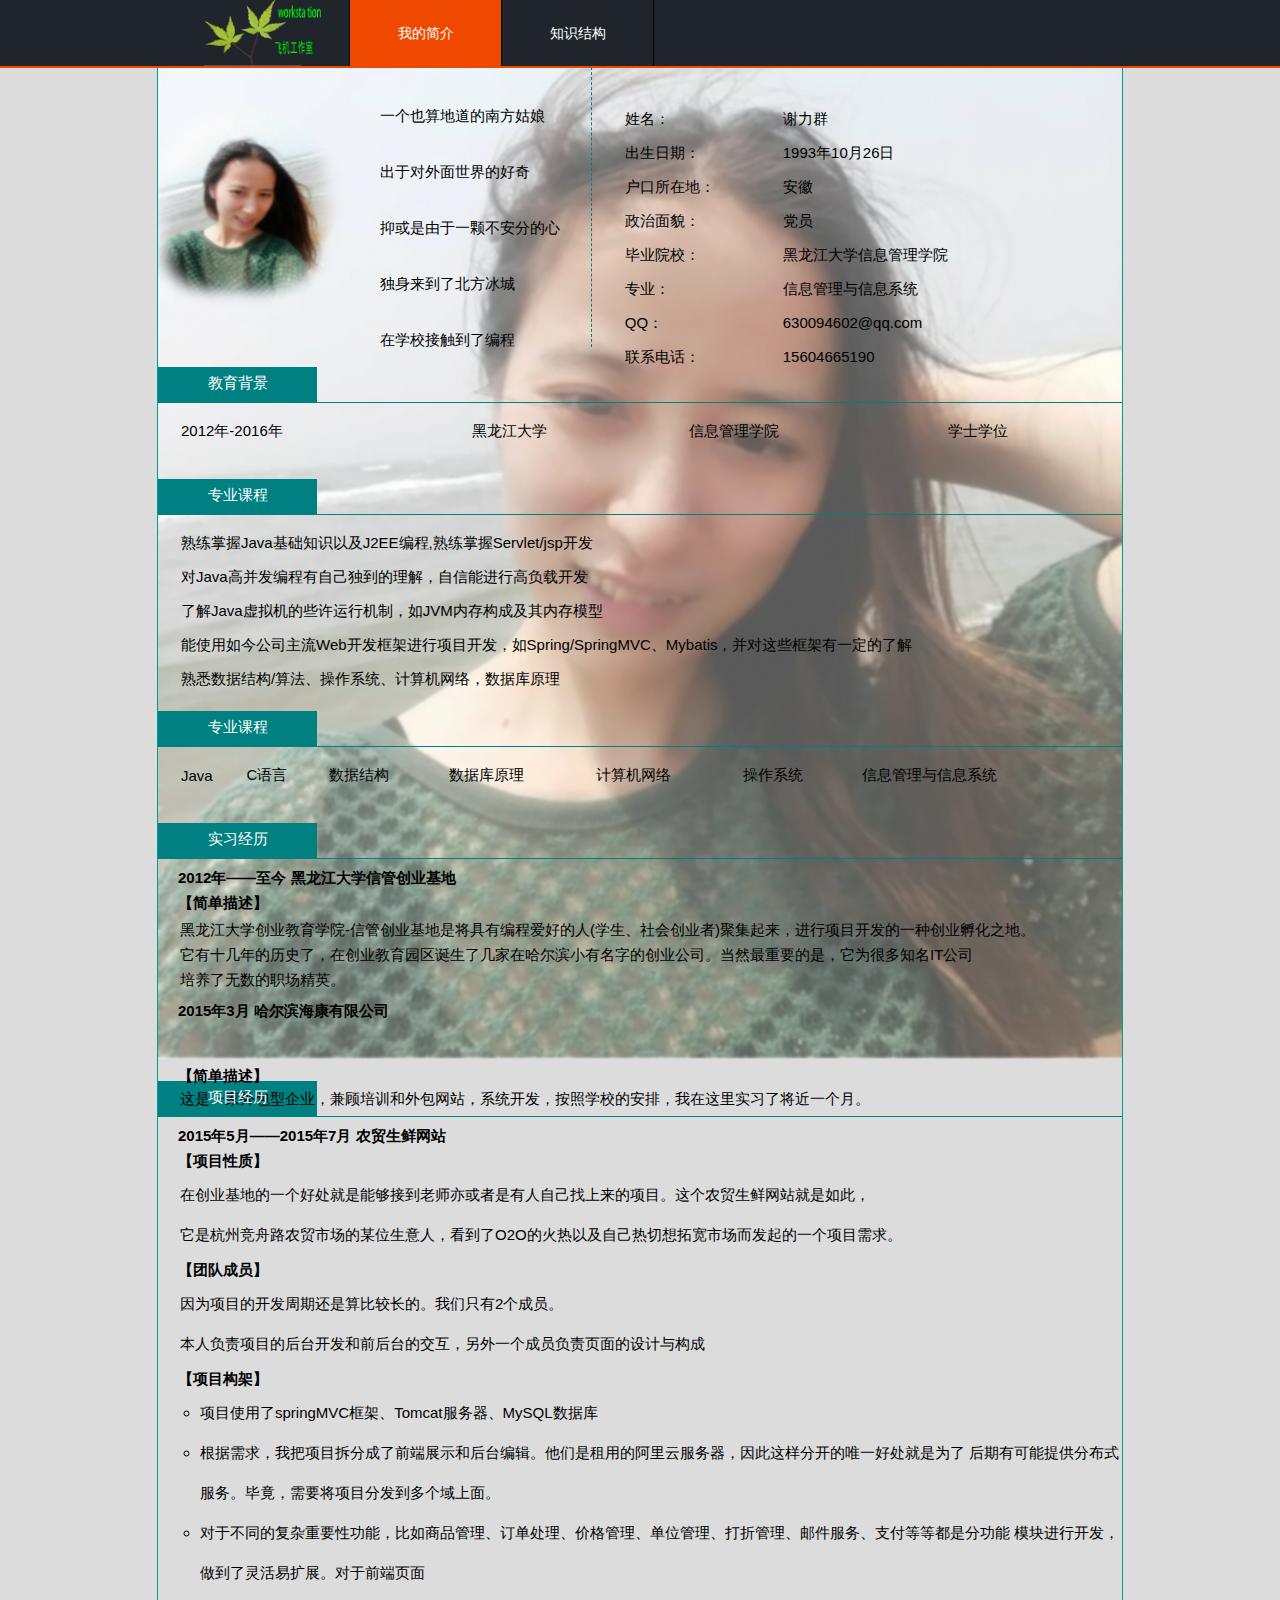
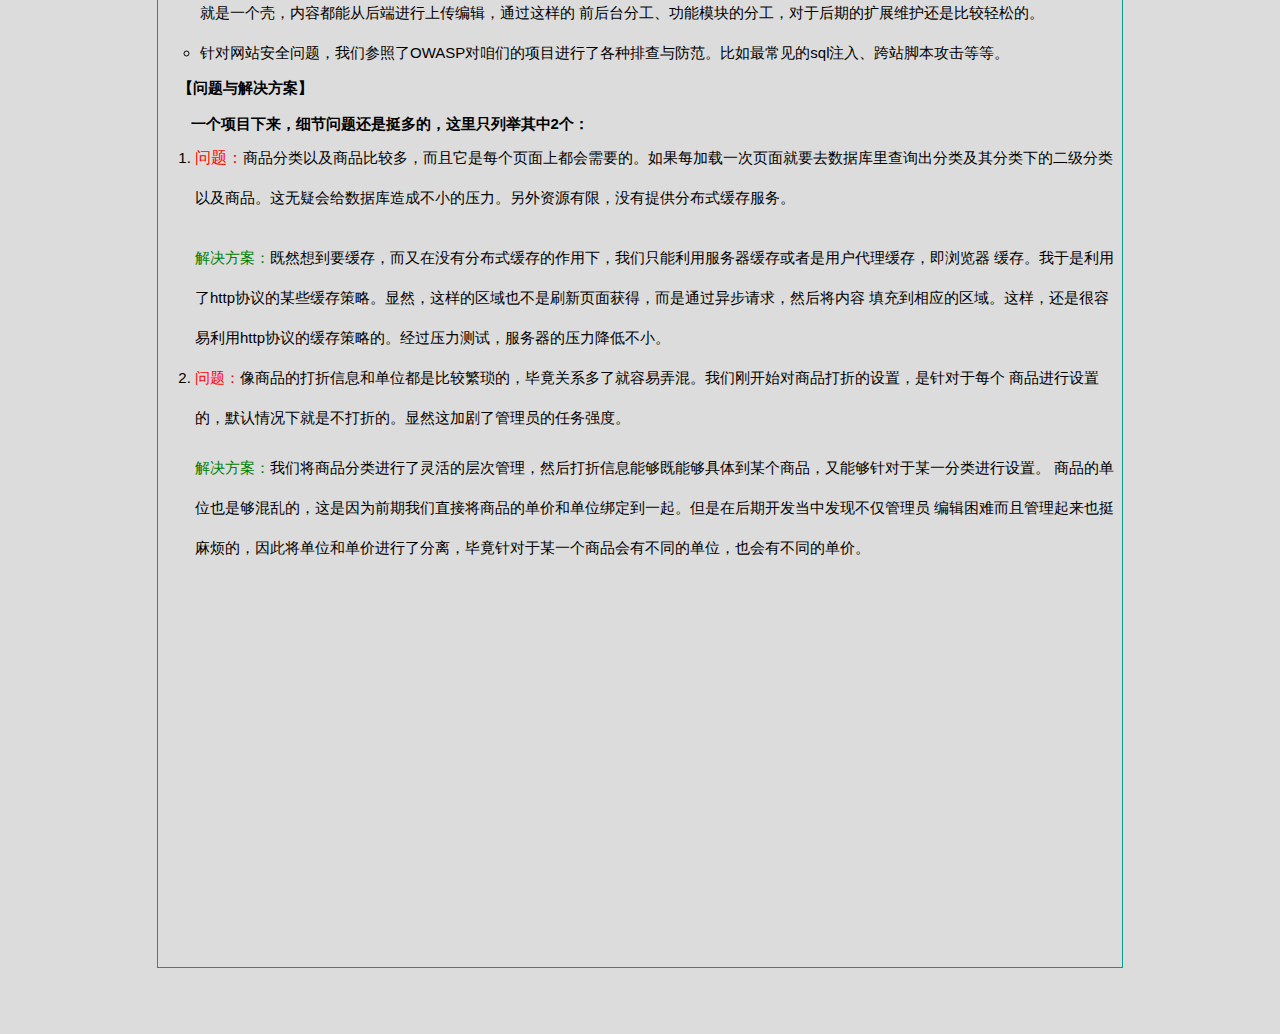
<file: index.html>
<!DOCTYPE HTML PUBLIC "-//W3C//DTD HTML 4.01 Transitional//EN"
        "http://www.w3.org/TR/html4/loose.dtd">
<html>
<head>
    <meta charset="utf-8">
    <title>人物简介</title>
    <link rel="stylesheet" type="text/css" href="css/common.css">
    <script type="text/javascript" src="js/jquery-1.4.2.min.js"></script>
    <script type="text/javascript" src="js/menu.js" ></script>
    <style type="text/css">
        .main-content {
            border:solid #049c8f 1px;
        }
        .person-info {
            height:300px;
        }
        .person-image {
            width:42%;
            height:280px;
            float:left;
        }

        .basic-info {
            width:55%;
            height:280px;
            float:right;
            border-left: dashed #008080 1px;
        }

        .basic-info table {
            width: 445px;
            margin:auto 30px 1px;
        }

        .basic-info table tr td {
            line-height:30px;
        }

        .education {
            height:35px;
            border-bottom: solid #008080 1px;
            width:100%;
        }

        .education-title {
            width:159px;
            height:35px;
            line-height:32px;
            background-color:#008080 ;
            color:#ffffff;
            text-align: center;
        }

        .education-background {
            width: 100%;
        }

        .education-background table tr td {
            height:30px;
        }
        body {
            background: gainsboro url(image/psbe.png) no-repeat fixed top
        }
    </style>
</head>
<body onload="init();">
<div>
    <div class="banner">
        <ul class="nav-box" name="nav">
            <li class="first-li">
                <img src="image/mark.png" width="140px" height="66px">
            </li>
            <li class="on" myhref="index.html">
                <a style="cursor: pointer;">我的简介</a>
            </li>
            <li myhref="net.html">
                <a style="cursor: pointer;">知识结构</a>
            </li>
        </ul>
    </div>
    <div class="main-content">
        <div class="person-info">
          <div class="person-image">
            <img src="image/1.png" title="我喜欢这种感觉" width="208px" height="256px">
			 <div style="float:right;width:186px;padding-left:10px;padding-top:20px;line-height:52px;">
                <table >
                     <tr>
                        <td>
                         一个也算地道的南方姑娘
                        </td>
                     </tr>
                    <tr>
                       <td>
                        出于对外面世界的好奇
                       </td>
                    </tr>
                    <tr>
                       <td>
                         抑或是由于一颗不安分的心
                       </td>
                </tr>
                <tr>
                    <td>
                        独身来到了北方冰城
                    </td>
                </tr>
				 <tr>
                    <td>
                        在学校接触到了编程
                    </td>
                </tr>
            </table>
                 </div>
           </div>
        <div class="basic-info">
             <table>
				<tr>
                     <td>&nbsp;</td>
                     <td>&nbsp;</td>
                 </tr>
                 <tr>
                     <td>姓名：</td>
                     <td>谢力群</td>
                 </tr>
                 <tr>
                     <td>出生日期：</td>
                     <td>1993年10月26日</td>
                 </tr>
                 <tr>
                     <td>户口所在地：</td>
                     <td>安徽</td>
                 </tr>
                 <tr>
                     <td>政治面貌：</td>
                     <td>党员</td>
                 </tr>
                 <tr>
                     <td>毕业院校：</td>
                     <td>黑龙江大学信息管理学院</td>
                 </tr>
                 <tr>
                     <td>专业：</td>
                     <td>信息管理与信息系统</td>
                 </tr>
                 <tr>
                     <td>QQ：</td>
                     <td>630094602@qq.com</td>
                 </tr>
				  <tr>
                     <td>联系电话：</td>
                     <td>15604665190</td>
                 </tr>
             </table>
        </div>
        </div>
        <div class="education">
            <div class="education-title">教育背景</div>
        </div>
        <div class="education-background" style="height:66px;">
            <table style="padding-left:20px;width:100%;margin-top:10px;">
                <tr>
                    <td>2012年-2016年</td>
                    <td>黑龙江大学</td>
                    <td>信息管理学院</td>
                    <td>学士学位</td>
                </tr>
            </table>
        </div>

        <div class="education">
            <div class="education-title">专业课程</div>
        </div>
        <div class="education-background" style="height:186px;">
            <table style="padding-left:20px;width:100%;margin-top:10px;">
                <tr>
                    <td>熟练掌握Java基础知识以及J2EE编程,熟练掌握Servlet/jsp开发</td>
                </tr>
                <tr>
                    <td>对Java高并发编程有自己独到的理解，自信能进行高负载开发</td>
                </tr>
                <tr>
                    <td>了解Java虚拟机的些许运行机制，如JVM内存构成及其内存模型</td>
                </tr>
                <tr>
                    <td>能使用如今公司主流Web开发框架进行项目开发，如Spring/SpringMVC、Mybatis，并对这些框架有一定的了解</td>
                </tr>
                <tr>
                    <td>熟悉数据结构/算法、操作系统、计算机网络，数据库原理</td>
                </tr>
            </table>
        </div>

        <div class="education">
            <div class="education-title">专业课程</div>
        </div>
        <div class="education-background" style="height:66px;">
            <table style="padding-left:20px;width:100%;margin-top:10px;">
                <tr>
                    <td>Java</td>
                    <td>C语言</td>
                    <td>数据结构</td>
                    <td>数据库原理</td>
                    <td>计算机网络</td>
					<td>操作系统</td>
					<td>信息管理与信息系统</td>
                </tr>
            </table>
        </div>


        <div class="education">
            <div class="education-title">实习经历</div>
        </div>
        <div class="education-background" style="height:212px;">
            <div style="font-weight: bolder;padding-left:20px;margin-top:10px;">
                2012年——至今  黑龙江大学信管创业基地
            </div>
            <div style="padding-left:20px;margin-top:6px;font-weight: bold">
                【简单描述】
            </div>
            <div style="padding-left:22px;margin-top:4px;line-height:25px;word-spacing:4px">
                黑龙江大学创业教育学院-信管创业基地是将具有编程爱好的人(学生、社会创业者)聚集起来，进行项目开发的一种创业孵化之地。<br>
                它有十几年的历史了，在创业教育园区诞生了几家在哈尔滨小有名字的创业公司。当然最重要的是，它为很多知名IT公司<br>
                培养了无数的职场精英。
            </div>
			<div style="font-weight: bolder;padding-left:20px;margin-top:10px;">
                2015年3月  哈尔滨海康有限公司
            </div>
            <div style="padding-left:20px;margin-top:46px;font-weight: bold">
                【简单描述】
            </div>
            <div style="padding-left:22px;margin-top:4px;">
                这是一家外包型企业，兼顾培训和外包网站，系统开发，按照学校的安排，我在这里实习了将近一个月。
            </div>
        </div>


        <div class="education">
            <div class="education-title">项目经历</div>
        </div>
        <div class="education-background" style="height:66px;">
            <div style="font-weight: bolder;padding-left:20px;margin-top:10px;">
                2015年5月——2015年7月  农贸生鲜网站
            </div>
            <div style="padding-left:20px;margin-top:6px;font-weight: bold">
                【项目性质】
            </div>
            <div style="padding-left:22px;margin-top:4px;">
                <ul style="list-style: none;padding-left:0px;line-height:40px;">
                    <li> 在创业基地的一个好处就是能够接到老师亦或者是有人自己找上来的项目。这个农贸生鲜网站就是如此，</li>
                    <li>它是杭州竞舟路农贸市场的某位生意人，看到了O2O的火热以及自己热切想拓宽市场而发起的一个项目需求。</li>

                </ul>
            </div>
            <div style="padding-left:20px;margin-top:6px;font-weight: bold">
                【团队成员】
            </div>
            <div style="padding-left:22px;margin-top:4px;">
                <ul style="list-style: none;padding-left:0px;line-height:40px;">
                    <li>
                        因为项目的开发周期还是算比较长的。我们只有2个成员。
                    </li>
                    <li>
                        本人负责项目的后台开发和前后台的交互，另外一个成员负责页面的设计与构成
                    </li>
                </ul>
            </div>
            <div style="padding-left:20px;margin-top:6px;font-weight: bold">
                【项目构架】
            </div>
            <div style="padding-left:22px;margin-top:4px;">
                <ul style="padding-left:20px;list-style-type: circle;line-height:40px;">
                    <li>项目使用了springMVC框架、Tomcat服务器、MySQL数据库</li>
                    <li>根据需求，我把项目拆分成了前端展示和后台编辑。他们是租用的阿里云服务器，因此这样分开的唯一好处就是为了 后期有可能提供分布式服务。毕竟，需要将项目分发到多个域上面。</li>
                    <li>对于不同的复杂重要性功能，比如商品管理、订单处理、价格管理、单位管理、打折管理、邮件服务、支付等等都是分功能 模块进行开发，做到了灵活易扩展。对于前端页面<br>
                        就是一个壳，内容都能从后端进行上传编辑，通过这样的 前后台分工、功能模块的分工，对于后期的扩展维护还是比较轻松的。</li>
                    <li>针对网站安全问题，我们参照了OWASP对咱们的项目进行了各种排查与防范。比如最常见的sql注入、跨站脚本攻击等等。</li>
                </ul>
            </div>
            <div style="padding-left:20px;margin-top:6px;font-weight: bold">
                【问题与解决方案】<br/><br/>
               &nbsp;&nbsp; 一个项目下来，细节问题还是挺多的，这里只列举其中2个：
            </div>
            <div style="padding-left:22px;margin-top:4px;">
                <ul style="padding-left:15px;list-style-type: decimal;line-height:40px;">
                    <li>
                        <span style="color: red;font-size: 16px">问题：</span>商品分类以及商品比较多，而且它是每个页面上都会需要的。如果每加载一次页面就要去数据库里查询出分类及其分类下的二级分类以及商品。这无疑会给数据库造成不小的压力。另外资源有限，没有提供分布式缓存服务。
                        <div style="margin-top:20px;">
                            <span style="color:green;">解决方案：</span>既然想到要缓存，而又在没有分布式缓存的作用下，我们只能利用服务器缓存或者是用户代理缓存，即浏览器
                            缓存。我于是利用了http协议的某些缓存策略。显然，这样的区域也不是刷新页面获得，而是通过异步请求，然后将内容
                            填充到相应的区域。这样，还是很容易利用http协议的缓存策略的。经过压力测试，服务器的压力降低不小。
                        </div>
                    </li>
                    <li>
                        <span style="color: red;">问题：</span>像商品的打折信息和单位都是比较繁琐的，毕竟关系多了就容易弄混。我们刚开始对商品打折的设置，是针对于每个 商品进行设置的，默认情况下就是不打折的。显然这加剧了管理员的任务强度。
                        <div style="margin-top:10px;">
                            <span style="color:green;">解决方案：</span>我们将商品分类进行了灵活的层次管理，然后打折信息能够既能够具体到某个商品，又能够针对于某一分类进行设置。 商品的单位也是够混乱的，这是因为前期我们直接将商品的单价和单位绑定到一起。但是在后期开发当中发现不仅管理员
                            编辑困难而且管理起来也挺麻烦的，因此将单位和单价进行了分离，毕竟针对于某一个商品会有不同的单位，也会有不同的单价。
                        </div>
                    </li>
                </ul>
            </div>
        </div>

    </div>
</div>
</body>
</html>
</file>
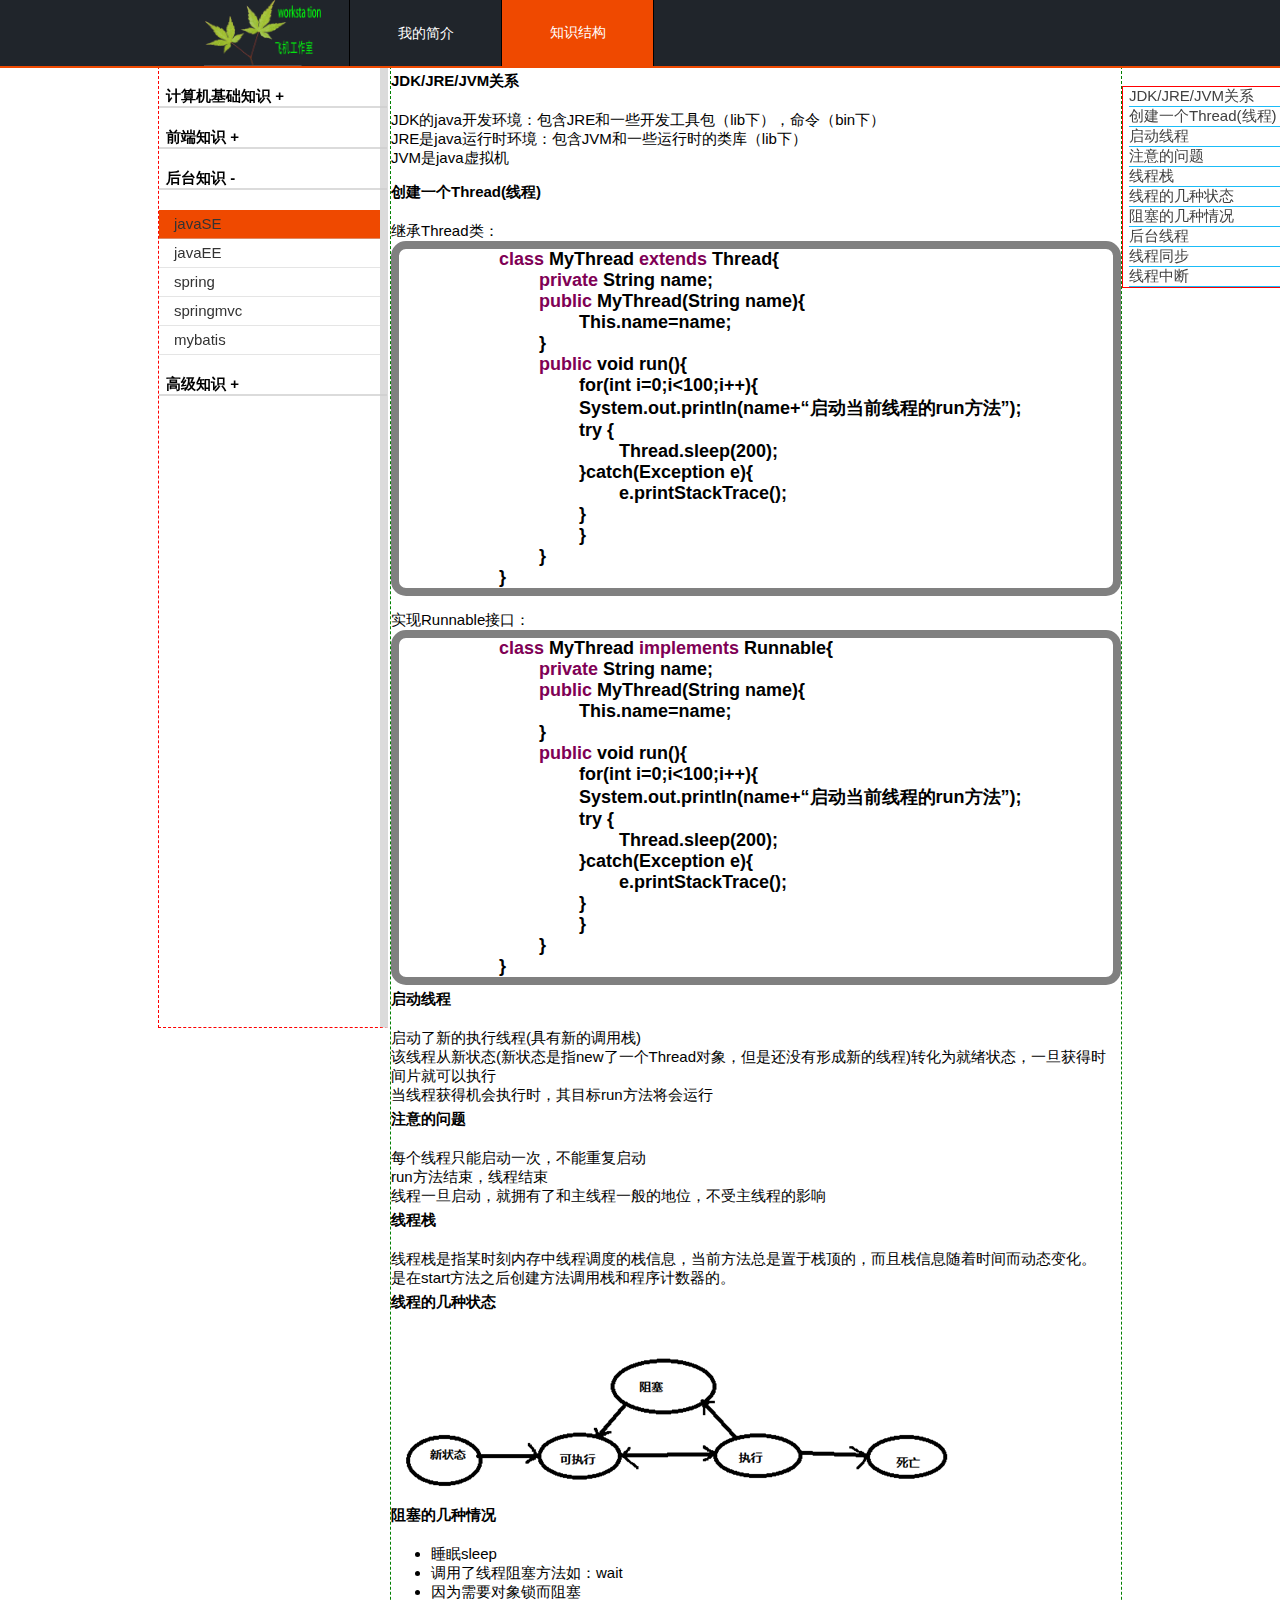
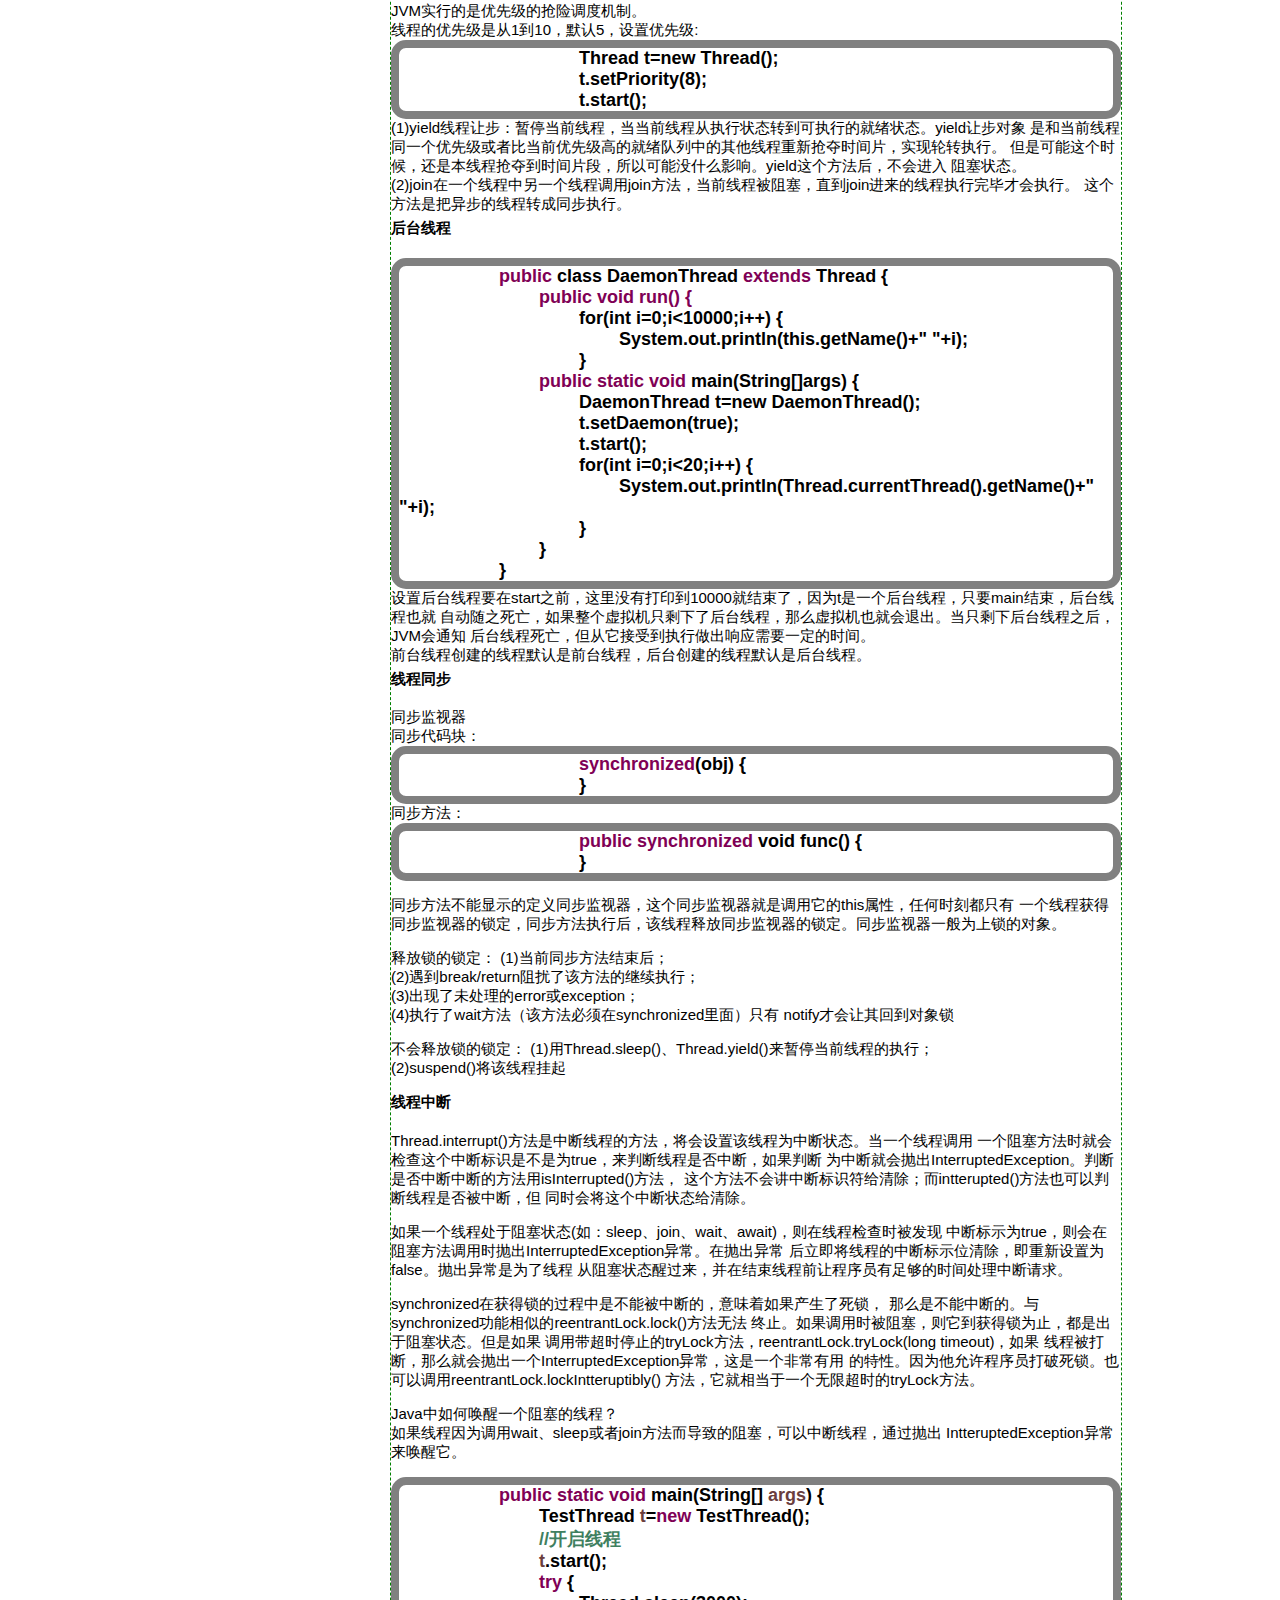
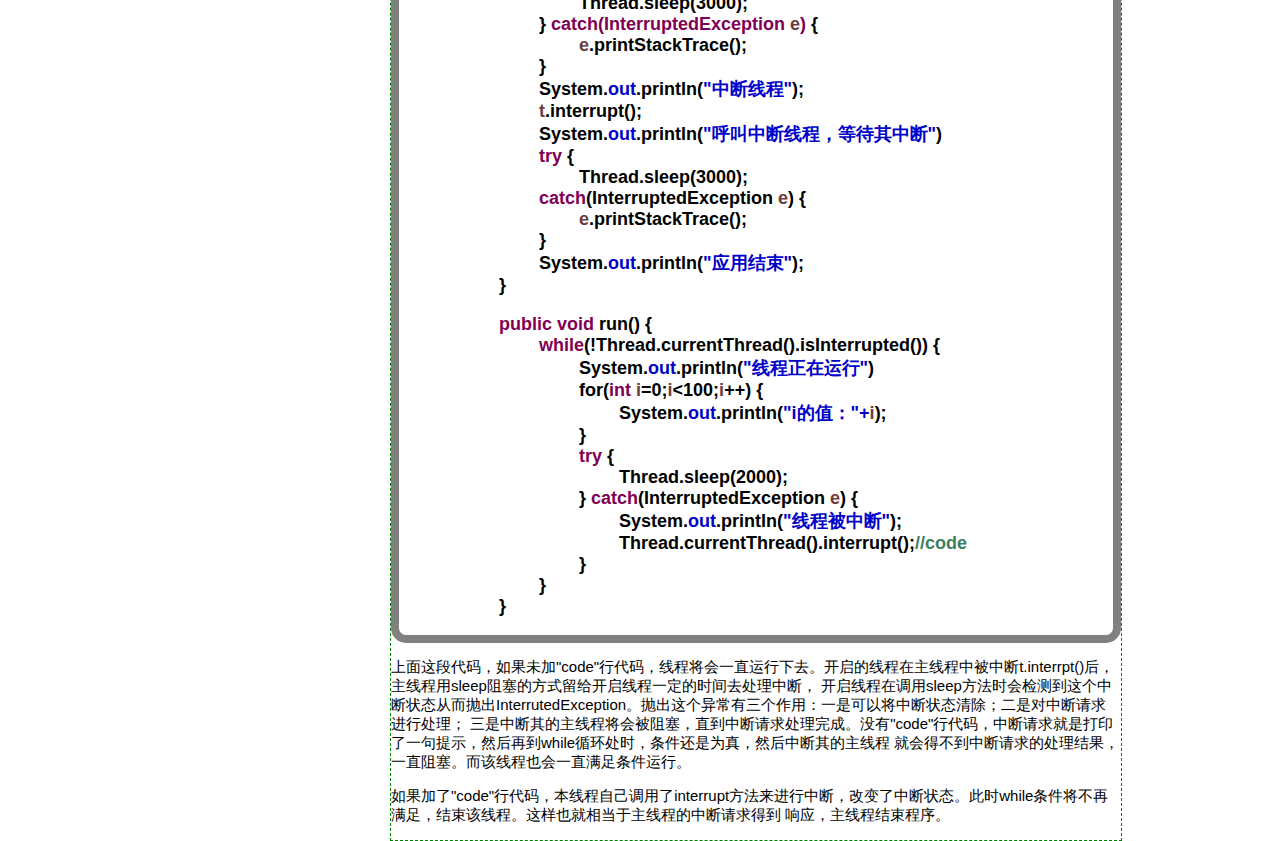
<file: javabase.html>
<!DOCTYPE HTML PUBLIC "-//W3C//DTD HTML 4.01 Transitional//EN"
        "http://www.w3.org/TR/html4/loose.dtd">
<html>
<head>
    <title>知识结构</title>
    <meta charset="utf-8">
    <link rel="stylesheet" type="text/css" href="css/common.css">
    <style type="text/css">
        .left-content {
            width:221px;
            height:960px;
            border:dashed red 1px;
            float:left;
            border-right:8px solid rgba(204,204,204,.7);
            top:66px;
            position: fixed;
        }

        .left-content ul {
            list-style:none;
            padding:0px;
        }

        .left-content ul li{
           padding-top:0px;
        }

        .left-content ul li h4{
            width:221px;
            padding-left:7px;
            border-bottom:2px solid rgba(204,204,204,.7);
        }
        .left-content ul li ul {
            list-style:none;
        }

        .left-content ul li ul li {
            border-bottom:1px solid rgba(204,204,204,.5);
            padding-left:15px;
            line-height:28px;
        }
        .right-content {
            width:730px;
            border:dashed green 1px;
            float: right;
        }


        .menu {
            padding-top:0px;
        }

        .menu li a{
            outline: none;
            text-decoration: none;
            color:#333333;
        }

        .in {
            display: block;
        }

        .content-title {
            height:10%;
            width:100%;
        }

        .content-main {
            width:100%;
        }

        .content-title h4 {
            margin-top:5px;;
        }

        #slider_bar ul {
            list-style: none;
            padding-left:6px;
        }

        #slider_bar ul li{
            border-bottom:solid #1abcf8 1px;
        }
        #slider_bar ul li a{
            text-decoration: none;
            color:#414141;
        }

        .selected {
            background-color:red;
        }

       .on {
           display: block;
       }

        .out {
            display: none;
        }

        .menu-opertor {
            cursor: pointer;
        }

        .code {
            border:solid gray 8px;
            -moz-border-radius: 15px;
            -webkit-border-radius: 15px;
            border-radius:15px;

            font-weight: bold;
            font-size:18px;
        }

        .code-lev1 {
            padding-left:100px;
        }
        .code-lev2 {
            padding-left:140px;
        }

        .code-lev3 {
            padding-left:180px;
        }

        .code-lev4 {
            padding-left:220px;
        }
        .key {
            color: #7f0055;

        }

        .args {
            color:#6a3e3e;
        }

        .zhushi {
            color:#3f7f5f;
        }

        .str {
            color:#0000ca;
        }
    </style>

    <script type="text/javascript" src="js/jquery-1.11.0.js"></script>
    <script type="text/javascript" src="js/menu.js"></script>
    <script type="text/javascript" src="js/knowledge.js"></script>
    <script type="text/javascript">
        $(function() {
            var body_width_0=document.body.clientWidth;
            var left_space_0=(body_width_0-964)/2;
            var w0=left_space_0+964;
            $('#slider_bar').css('margin-left',w0);

            $(window).scroll( function() {
                var m=$(window).scrollTop;
                var hScroll=$(window).scrollTop();
                //如果大于0小于第一个元素相对顶部偏移
                if(hScroll>0&&hScroll<=$('#content1').offset().top) {
                    $('#slider_bar ul li').removeClass('selected').eq(0).addClass('selected');
                }else
                //大于第一个元素相对顶部的距离，小于第二个元素相对于顶部的距离
                if(hScroll>$('#content1').offset().top&&hScroll<=$('#content2').offset().top) {
                    $('#slider_bar ul li').removeClass('selected').eq(1).addClass('selected');
                }else
                //大于第二个元素相对于顶部的距离，小于第三个元素相对于顶部的距离
                if(hScroll>$('#content2').offset().top&&hScroll<=$('#content3').offset().top) {
                    $('#slider_bar ul li').removeClass('selected').eq(2).addClass('selected');
                }else
                //大于第三个元素相对于顶部的距离，小于第四个元素相对于顶部的距离
                if(hScroll>$('#content3').offset().top&&hScroll<=$('#content4').offset().top) {
                    $('#slider_bar ul li').removeClass('selected').eq(3).addClass('selected');
                }else
                //大于第四个元素相对于顶部的距离，小于第五个元素相对于顶部的距离
                if(hScroll>$('#content4').offset().top&&hScroll<=$('#content5').offset().top) {
                    $('#slider_bar ul li').removeClass('selected').eq(4).addClass('selected');
                }else
                //大于第五个元素相对于顶部的距离，小于第六个元素相对于顶部的距离
                if(hScroll>$('#content5').offset().top&&hScroll<=$('#content6').offset().top) {
                    $('#slider_bar ul li').removeClass('selected').eq(5).addClass('selected');
                }else
                if(hScroll>$('#content6').offset().top&&hScroll<=$('#content7').offset().top) {
                    $('#slider_bar ul li').removeClass('selected').eq(6).addClass('selected');
                }else
                if(hScroll>$('#content7').offset().top&&hScroll<=$('#content8').offset().top) {
                    $('#slider_bar ul li').removeClass('selected').eq(7).addClass('selected');
                }else
                if(hScroll>$('#content8').offset().top&&hScroll<=$('#content9').offset().top) {
                    $('#slider_bar ul li').removeClass('selected').eq(8).addClass('selected');
                }else
                if(hScroll>$('#content9').offset().top&&hScroll<=$('#content10').offset().top) {
                    $('#slider_bar ul li').removeClass('selected').eq(9).addClass('selected');
                }
            });
        });

    </script>
</head>
<body onload="init();">
  <div>
      <div class="banner">
          <ul class="nav-box" name="nav">
              <li class="first-li">
                  <img src="image/mark.png" width="140px" height="66px">
              </li>
              <li myhref="index.html">
                  <a style="cursor: pointer">我的简介</a>
              </li>
              <li class="on" myhref="front.html">
                  <a style="cursor: pointer">知识结构</a>
              </li>
          </ul>
      </div>
      <div class="main-content">
           <div class="left-content">
             <ul>
                <li>
					<h4>计算机基础知识&nbsp;<span class="menu-opertor">+</span></h4>
                    <ul class="menu out">
					    <li><a href="#">数据结构</a></li>
					    <li><a href="net.html">计算机网络（重点协议）</a></li>
                        <li><a href="#">操作系统</a></li>
                    </ul>
                   <h4>前端知识&nbsp;<span class="menu-opertor">+</span></h4>
                    <ul class="menu out">
					    <li><a href="#">html</a></li>
					    <li><a href="#">css</a></li>
                        <li><a href="#">js/jquery</a></li>
						<li><a href="#">bootstrap</a></li>
                    </ul>
					 <h4>后台知识&nbsp;<span class="menu-opertor">-</span></h4>
                    <ul class="menu on">
                        <li class="click-menu"><a href="javabase.html">javaSE</a></li>
                        <li><a href="#">javaEE</a></li>
                        <li><a href="#">spring</a></li>
                        <li><a href="#">springmvc</a></li>
                        <li><a href="#">mybatis</a></li>
                    </ul>
					 <h4>高级知识&nbsp;<span class="menu-opertor">+</span></h4>
                    <ul class="menu out">
                        <li><a href="#">缓存技术</a></li>
                        <li><a href="#">KV存储</a></li>
                        <li><a href="#">通信技术(套接字)</a></li>
                    </ul>
                </li> 
             </ul>
           </div>
          <div class="right-content">
              <div class="content-part" id="content1">
                 <div class="content-title">
                     <h4>JDK/JRE/JVM关系</h4>
                 </div>
                  <div class="content-main">
                      JDK的java开发环境：包含JRE和一些开发工具包（lib下），命令（bin下）<br>
                      JRE是java运行时环境：包含JVM和一些运行时的类库（lib下）<br>
                      JVM是java虚拟机<br>
                      </p>
                  </div>
              </div>

              <div class="content-part" id="content2">
                  <div class="content-title">
                     <h4> 创建一个Thread(线程)</h4>
                  </div>
                  <div class="content-main">
                      继承Thread类：<br>
                      <div class="code">
                          <span class="code-lev1"><span class="key">class</span> MyThread  <span class="key">extends</span> Thread{</span><br>
                          <span class="code-lev2"><span class="key">private</span> String name;</span><br>
                          <span class="code-lev2"><span class="key">public</span> MyThread(String name){</span><br>
                          <span class="code-lev3">This.name=name;</span><br>
                          <span class="code-lev2">}</span><br>
                          <span class="code-lev2"><span class="key">public</span> void run(){</span><br>
                          <span class="code-lev3">for(int i=0;i<100;i++){</span><br>
                          <span class="code-lev3">System.out.println(name+“启动当前线程的run方法”);</span><br>
                          <span class="code-lev3">try {</span><br>
                          <span class="code-lev4">Thread.sleep(200);</span><br>
                          <span class="code-lev3">}catch(Exception e){</span><br>
                          <span class="code-lev4">e.printStackTrace();</span><br>
                          <span class="code-lev3">}</span><br>
                          <span class="code-lev3">}</span><br>
                          <span class="code-lev2">}</span><br>
                          <span class="code-lev1"> }</span><br>
                      </div>
                      <p></p>
                     实现Runnable接口：<br>
                      <div class="code">
                          <span class="code-lev1"><span class="key">class</span> MyThread  <span class="key">implements</span> Runnable{</span><br>
                          <span class="code-lev2"><span class="key">private</span> String name;</span><br>
                          <span class="code-lev2"><span class="key">public</span> MyThread(String name){</span><br>
                          <span class="code-lev3">This.name=name;</span><br>
                          <span class="code-lev2">}</span><br>
                          <span class="code-lev2"><span class="key">public</span> void run(){</span><br>
                          <span class="code-lev3">for(int i=0;i<100;i++){</span><br>
                          <span class="code-lev3">System.out.println(name+“启动当前线程的run方法”);</span><br>
                          <span class="code-lev3">try {</span><br>
                          <span class="code-lev4">Thread.sleep(200);</span><br>
                          <span class="code-lev3">}catch(Exception e){</span><br>
                          <span class="code-lev4">e.printStackTrace();</span><br>
                          <span class="code-lev3">}</span><br>
                          <span class="code-lev3">}</span><br>
                          <span class="code-lev2">}</span><br>
                          <span class="code-lev1"> }</span><br>
                      </div>
                  </div>
              </div>

              <div class="content-part" id="content3">
                  <div class="content-title">
                      <h4>启动线程</h4>
                  </div>
                  <div class="content-main">
                      启动了新的执行线程(具有新的调用栈)<br>
                      该线程从新状态(新状态是指new了一个Thread对象，但是还没有形成新的线程)转化为就绪状态，一旦获得时间片就可以执行<br>
                      当线程获得机会执行时，其目标run方法将会运行<br>
                  </div>
              </div>

              <div class="content-part" id="content4">
                  <div class="content-title">
                      <h4>注意的问题</h4>
                  </div>
                  <div class="content-main">
                     每个线程只能启动一次，不能重复启动<br>
                      run方法结束，线程结束<br>
                      线程一旦启动，就拥有了和主线程一般的地位，不受主线程的影响
                  </div>
              </div>

              <div class="content-part" id="content5">
                  <div class="content-title">
                      <h4>线程栈</h4>
                  </div>
                  <div class="content-main">
                      线程栈是指某时刻内存中线程调度的栈信息，当前方法总是置于栈顶的，而且栈信息随着时间而动态变化。<br>
                      是在start方法之后创建方法调用栈和程序计数器的。
                  </div>
              </div>

              <div class="content-part" id="content6">
                  <div class="content-title">
                      <h4> 线程的几种状态</h4>
                  </div>
                  <div class="content-main">
                        <img src="image/threadState.png">
                  </div>
              </div>

              <div class="content-part" id="content7">
                  <div class="content-title">
                      <h4> 阻塞的几种情况</h4>
                  </div>
                  <div class="content-main">
                      <ul>
                          <li>睡眠sleep</li>
                          <li>调用了线程阻塞方法如：wait</li>
                          <li>因为需要对象锁而阻塞</li>
                      </ul>
                      JVM实行的是优先级的抢险调度机制。<br>
                      线程的优先级是从1到10，默认5，设置优先级:<br>
                      <div class="code">
                          <span class="code-lev3">Thread t=new Thread();</span><br>
                          <span class="code-lev3">t.setPriority(8);</span><br>
                          <span class="code-lev3">t.start();</span>
                      </div>
                      (1)yield线程让步：暂停当前线程，当当前线程从执行状态转到可执行的就绪状态。yield让步对象
                      是和当前线程同一个优先级或者比当前优先级高的就绪队列中的其他线程重新抢夺时间片，实现轮转执行。
                      但是可能这个时候，还是本线程抢夺到时间片段，所以可能没什么影响。yield这个方法后，不会进入
                      阻塞状态。<br>
                      (2)join在一个线程中另一个线程调用join方法，当前线程被阻塞，直到join进来的线程执行完毕才会执行。
                      这个方法是把异步的线程转成同步执行。
                  </div>
              </div>


              <div class="content-part" id="content8">
                  <div class="content-title">
                      <h4> 后台线程</h4>
                  </div>
                  <div class="content-main">
                     <div class="code">
                         <span class="code-lev1"><span class="key">public</span> class DaemonThread <span class="key">extends</span> Thread {</span><br>
                         <span class="code-lev2"><span class="key">public void run() {</span></span><br>
                         <span class="code-lev3">for(int i=0;i<10000;i++) {</span><br>
                         <span class="code-lev4">System.out.println(this.getName()+" "+i);</span><br>
                         <span class="code-lev3">}</span><br>
                         <span class="code-lev2"><span class="key">public static void</span> main(String[]args) {</span><br>
                         <span class="code-lev3">DaemonThread t=new DaemonThread();</span><br>
                         <span class="code-lev3">t.setDaemon(true);</span><br>
                         <span class="code-lev3">t.start();</span><br>
                         <span class="code-lev3">for(int i=0;i<20;i++) {</span><br>
                         <span class="code-lev4">System.out.println(Thread.currentThread().getName()+" "+i);</span><br>
                         <span class="code-lev3">}</span><br>
                         <span class="code-lev2">}</span><br>
                         <span class="code-lev1">}</span>
                     </div>
                      设置后台线程要在start之前，这里没有打印到10000就结束了，因为t是一个后台线程，只要main结束，后台线程也就
                      自动随之死亡，如果整个虚拟机只剩下了后台线程，那么虚拟机也就会退出。当只剩下后台线程之后，JVM会通知
                      后台线程死亡，但从它接受到执行做出响应需要一定的时间。<br>
                      前台线程创建的线程默认是前台线程，后台创建的线程默认是后台线程。
                  </div>
              </div>


              <div class="content-part" id="content9">
                  <div class="content-title">
                      <h4> 线程同步</h4>
                  </div>
                  <div class="content-main">
                      同步监视器<br>
                      同步代码块：<br>
                      <div class="code">
                          <span class="code-lev3"><span class="key">synchronized</span>(obj) {</span><br>
                          <span class="code-lev3">}</span><br>
                      </div>
                      同步方法：<br>
                      <div class="code">
                          <span class="code-lev3"><span class="key">public synchronized</span> void func() {</span><br>
                          <span class="code-lev3">}</span>
                      </div>
                      <p>
                      同步方法不能显示的定义同步监视器，这个同步监视器就是调用它的this属性，任何时刻都只有
                      一个线程获得同步监视器的锁定，同步方法执行后，该线程释放同步监视器的锁定。同步监视器一般为上锁的对象。
                      </p>
                      <p>
                          释放锁的锁定：
                          (1)当前同步方法结束后；<br>
                          (2)遇到break/return阻扰了该方法的继续执行；<br>
                          (3)出现了未处理的error或exception；<br>
                          (4)执行了wait方法（该方法必须在synchronized里面）只有
                          notify才会让其回到对象锁
                      </p>
                      <p>
                          不会释放锁的锁定：
                          (1)用Thread.sleep()、Thread.yield()来暂停当前线程的执行；<br>
                          (2)suspend()将该线程挂起
                      </p>
                  </div>
              </div>

              <div class="content-part" id="content10">
                  <div class="content-title">
                      <h4> 线程中断</h4>
                  </div>
                  <div class="content-main">
                    Thread.interrupt()方法是中断线程的方法，将会设置该线程为中断状态。当一个线程调用
                      一个阻塞方法时就会检查这个中断标识是不是为true，来判断线程是否中断，如果判断
                      为中断就会抛出InterruptedException。判断是否中断中断的方法用isInterrupted()方法，
                      这个方法不会讲中断标识符给清除；而intterupted()方法也可以判断线程是否被中断，但
                      同时会将这个中断状态给清除。
                      <p>
                          如果一个线程处于阻塞状态(如：sleep、join、wait、await)，则在线程检查时被发现
                          中断标示为true，则会在阻塞方法调用时抛出InterruptedException异常。在抛出异常
                          后立即将线程的中断标示位清除，即重新设置为false。抛出异常是为了线程
                          从阻塞状态醒过来，并在结束线程前让程序员有足够的时间处理中断请求。
                      </p>
                      <p>
                          synchronized在获得锁的过程中是不能被中断的，意味着如果产生了死锁，
                          那么是不能中断的。与synchronized功能相似的reentrantLock.lock()方法无法
                          终止。如果调用时被阻塞，则它到获得锁为止，都是出于阻塞状态。但是如果
                          调用带超时停止的tryLock方法，reentrantLock.tryLock(long timeout)，如果
                          线程被打断，那么就会抛出一个InterruptedException异常，这是一个非常有用
                          的特性。因为他允许程序员打破死锁。也可以调用reentrantLock.lockIntteruptibly()
                          方法，它就相当于一个无限超时的tryLock方法。
                      </p>
                      <p>
                          Java中如何唤醒一个阻塞的线程？<br>
                          如果线程因为调用wait、sleep或者join方法而导致的阻塞，可以中断线程，通过抛出
                          IntteruptedException异常来唤醒它。
                      </p>
                      <div class="code">
                          <span class="code-lev1"><span class="key">public static void </span>main(String[] <span class="args">args</span>) {</span><br>
                          <span class="code-lev2">TestThread <span class="args">t</span>=<span class="key">new</span> TestThread();</span><br>
                          <span class="code-lev2 zhushi">//开启线程</span><br>
                          <span class="code-lev2"><span class="args">t</span>.start();</span><br>
                          <span class="code-lev2"><span class="key">try </span>{</span><br>
                          <span class="code-lev3">Thread.sleep(3000);</span><br>
                          <span class="code-lev2">} <span class="key">catch(InterruptedException <span class="args">e</span>)</span> {</span><br>
                          <span class="code-lev3"><span class="args">e</span>.printStackTrace();</span><br>
                          <span class="code-lev2">}</span><br>
                          <span class="code-lev2">System.<span class="str">out</span>.println(<span class="str">"中断线程"</span>);</span><br>
                          <span class="code-lev2"><span class="args">t</span>.interrupt();</span><br>
                          <span class="code-lev2">System.<span class="str">out</span>.println(<span class="str">"呼叫中断线程，等待其中断"</span>)</span><br>
                          <span class="code-lev2"><span class="key">try</span> {</span><br>
                          <span class="code-lev3">Thread.sleep(3000);</span><br>
                          <span class="code-lev2"><span class="key"> catch</span>(InterruptedException <span class="args">e</span>) {</span><br>
                          <span class="code-lev3"><span class="args">e</span>.printStackTrace();</span><br>
                          <span class="code-lev2">}</span><br>
                          <span class="code-lev2">System.<span class="str">out</span>.println(<span class="str">"应用结束"</span>);</span><br>
                          <span class="code-lev1">}</span>
                          <p>
                              <span class="code-lev1"><span class="key">public void </span>run() {</span><br>
                              <span class="code-lev2"><span class="key">while</span>(!Thread.currentThread().isInterrupted()) {</span>
                              <span class="code-lev3">System.<span class="str">out</span>.println(<span class="str">"线程正在运行"</span>)</span><br>
                              <span class="code-lev3"><span clsss="key">for</span>(<span class="key">int</span><span class="args"> i</span>=0;<span class="args">i</span><100;<span class="args">i</span>++) {</span><br>
                              <span class="code-lev4">System.<span class="str">out</span>.println(<span class="str">"i的值："+<span class="args">i</span></span>);</span><br>
                              <span class="code-lev3">}</span><br>
                              <span class="code-lev3"><span class="key">try </span>{</span><br>
                              <span class="code-lev4">Thread.sleep(2000);</span><br>
                              <span class="code-lev3">}<span class="key"> catch</span>(InterruptedException <span class="args">e</span>) {</span><br>
                              <span class="code-lev4">System.<span class="str">out</span>.println(<span class="str">"线程被中断"</span>);</span><br>
                              <span class="code-lev4">Thread.currentThread().interrupt();<span class="zhushi">//code</span></span><br>
                              <span class="code-lev3">}</span><br>
                              <span class="code-lev2">}</span><br>
                              <span class="code-lev1">}</span><br>
                          </p>
                      </div>
                      <p>
                      上面这段代码，如果未加"code"行代码，线程将会一直运行下去。开启的线程在主线程中被中断t.interrpt()后，主线程用sleep阻塞的方式留给开启线程一定的时间去处理中断，
                      开启线程在调用sleep方法时会检测到这个中断状态从而抛出InterrutedException。抛出这个异常有三个作用：一是可以将中断状态清除；二是对中断请求进行处理；
                      三是中断其的主线程将会被阻塞，直到中断请求处理完成。没有"code"行代码，中断请求就是打印了一句提示，然后再到while循环处时，条件还是为真，然后中断其的主线程
                      就会得不到中断请求的处理结果，一直阻塞。而该线程也会一直满足条件运行。
                      </p>
                      <p>
                          如果加了"code"行代码，本线程自己调用了interrupt方法来进行中断，改变了中断状态。此时while条件将不再满足，结束该线程。这样也就相当于主线程的中断请求得到
                          响应，主线程结束程序。
                      </p>
                  </div>
              </div>



          </div>
      </div>
      <div style="border:solid red 1px;width:180px;top:86px;position: fixed;margin-left:1356px;" id="slider_bar">
          <ul>
              <li>
                  <a href="#content1">JDK/JRE/JVM关系</a>
              </li>
              <li>
                  <a href="#content2">创建一个Thread(线程)</a>
              </li>
              <li>
                  <a href="#content3">启动线程</a>
              </li>
              <li>
                  <a href="#content4">注意的问题</a>
              </li>
              <li>
                  <a href="#content5">线程栈</a>
              </li>
              <li>
                  <a href="#content6">线程的几种状态</a>
              </li>
              <li>
                  <a href="#content7">阻塞的几种情况</a>
              </li>
              <li>
                  <a href="#content8">后台线程</a>
              </li>
              <li>
                  <a href="#content9">线程同步</a>
              </li>
              <li>
                  <a href="#content10">线程中断</a>
              </li>
          </ul>
      </div>
  </div>
</body>
</html>
</file>
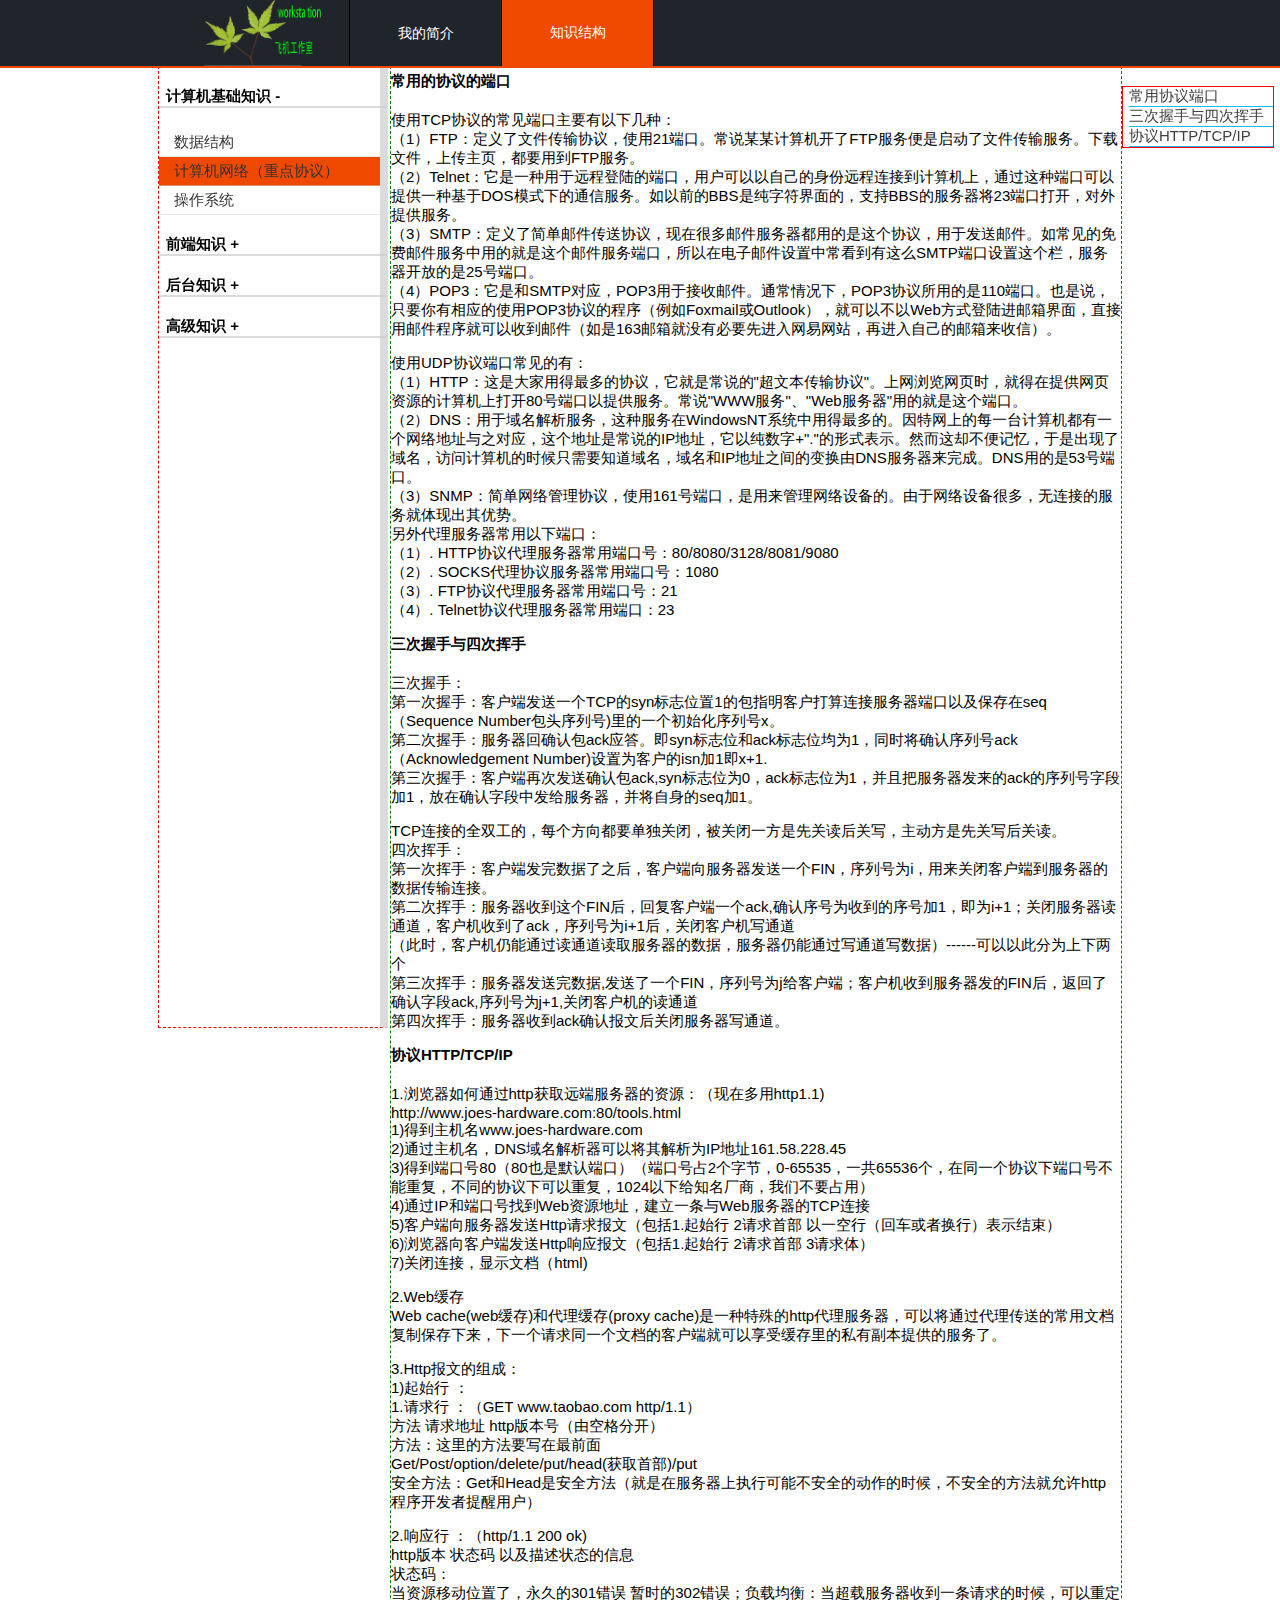
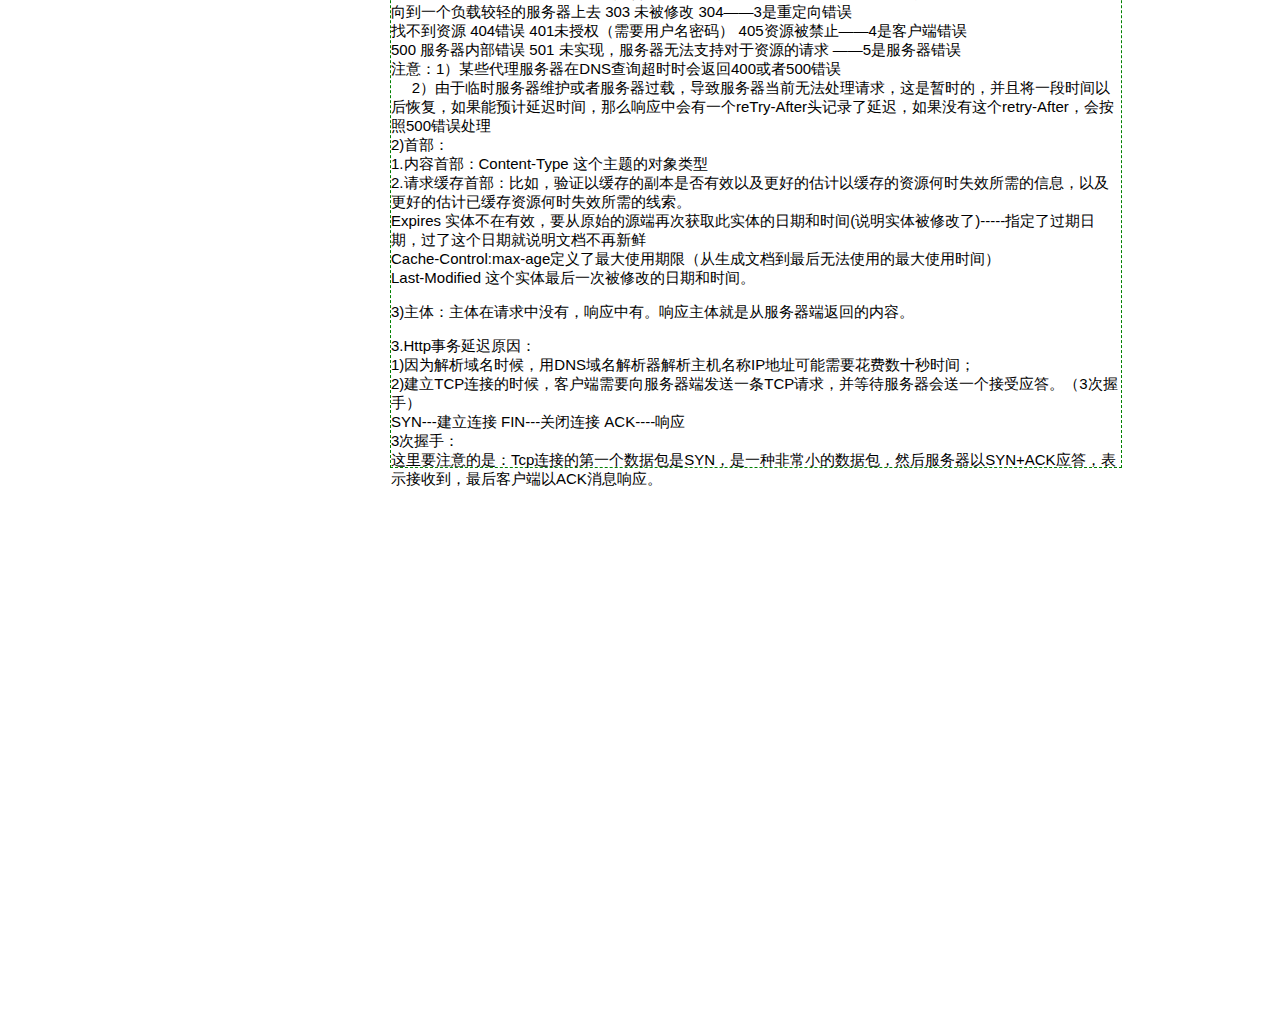
<file: net.html>
<!DOCTYPE HTML PUBLIC "-//W3C//DTD HTML 4.01 Transitional//EN"
        "http://www.w3.org/TR/html4/loose.dtd">
<html>
<head>
    <title>知识结构</title>
    <meta charset="utf-8">
    <link rel="stylesheet" type="text/css" href="css/common.css">
    <style type="text/css">
        .left-content {
            width:221px;
            height:960px;
            border:dashed red 1px;
            float:left;
            border-right:8px solid rgba(204,204,204,.7);
            top:66px;
            position: fixed;
        }

        .left-content ul {
            list-style:none;
            padding:0px;
        }

        .left-content ul li{
           padding-top:0px;
        }

        .left-content ul li h4{
            width:221px;
            padding-left:7px;
            border-bottom:2px solid rgba(204,204,204,.7);
        }
        .left-content ul li ul {
            list-style:none;
        }

        .left-content ul li ul li {
            border-bottom:1px solid rgba(204,204,204,.5);
            padding-left:15px;
            line-height:28px;
        }
        .right-content {
            width:730px;
            height:2000px;
            border:dashed green 1px;
            float: right;
        }


        .menu {
            padding-top:0px;
        }

        .menu li a{
            outline: none;
            text-decoration: none;
            color:#333333;
        }

        .in {
            display: block;
        }

        .content-title {
            height:10%;
            width:100%;
        }

        .content-main {
            width:100%;
        }

        .content-title h4 {
            margin-top:5px;;
        }

        #slider_bar ul {
            list-style: none;
            padding-left:6px;
        }

        #slider_bar ul li{
            border-bottom:solid #1abcf8 1px;
        }
        #slider_bar ul li a{
            text-decoration: none;
            color:#414141;
        }

        .selected {
            background-color:red;
        }

       .on {
           display: block;
       }

        .out {
            display: none;
        }

        .menu-opertor {
            cursor: pointer;
        }
    </style>

    <script type="text/javascript" src="js/jquery-1.11.0.js"></script>
    <script type="text/javascript" src="js/menu.js"></script>
    <script type="text/javascript" src="js/knowledge.js"></script>
    <script type="text/javascript">
        $(function() {
            var body_width_0=document.body.clientWidth;
            var left_space_0=(body_width_0-964)/2;
            var w0=left_space_0+964;
            $('#slider_bar').css('margin-left',w0);

            $(window).scroll( function() {
                var m=$(window).scrollTop;
                var hScroll=$(window).scrollTop();
                //如果大于0小于第一个元素相对顶部偏移
                if(hScroll>0&&hScroll<=$('#content1').offset().top) {
                    $('#slider_bar ul li').removeClass('selected').eq(0).addClass('selected');
                }else
                //大于第一个元素相对顶部的距离，小于第二个元素相对于顶部的距离
                if(hScroll>$('#content1').offset().top&&hScroll<=$('#content2').offset().top) {
                    $('#slider_bar ul li').removeClass('selected').eq(1).addClass('selected');
                }else
                //大于第二个元素相对于顶部的距离，小于第三个元素相对于顶部的距离
                if(hScroll>$('#content2').offset().top&&hScroll<=$('#content3').offset().top) {
                    $('#slider_bar ul li').removeClass('selected').eq(2).addClass('selected');
                }
            });
        });
    </script>
</head>
<body onload="init();">
  <div>
      <div class="banner">
          <ul class="nav-box" name="nav">
              <li class="first-li">
                  <img src="image/mark.png" width="140px" height="66px">
              </li>
              <li myhref="index.html">
                  <a style="cursor: pointer">我的简介</a>
              </li>
              <li class="on" myhref="front.html">
                  <a style="cursor: pointer">知识结构</a>
              </li>
          </ul>
      </div>
      <div class="main-content">
           <div class="left-content">
             <ul>
                <li>
					<h4>计算机基础知识&nbsp;<span class="menu-opertor">-</span></h4>
                    <ul class="menu on">
					    <li><a href="#">数据结构</a></li>
					    <li class="click-menu"><a href="net.html">计算机网络（重点协议）</a></li>
                        <li><a href="#">操作系统</a></li>
                    </ul>
                   <h4>前端知识&nbsp;<span class="menu-opertor">+</span></h4>
                    <ul class="menu out">
					    <li><a href="#">html</a></li>
					    <li><a href="#">css</a></li>
                        <li><a href="#">js/jquery</a></li>
						<li><a href="#">bootstrap</a></li>
                    </ul>
					 <h4>后台知识&nbsp;<span class="menu-opertor">+</span></h4>
                    <ul class="menu out">
                        <li><a href="javabase.html">javaSE</a></li>
                        <li><a href="#">javaEE</a></li>
                        <li><a href="#">spring</a></li>
                        <li><a href="#">springmvc</a></li>
                        <li><a href="#">mybatis</a></li>
                    </ul>
					 <h4>高级知识&nbsp;<span class="menu-opertor">+</span></h4>
                    <ul class="menu out">
                        <li><a href="#">缓存技术</a></li>
                        <li><a href="#">KV存储</a></li>
                        <li><a href="#">通信技术(套接字)</a></li>
                    </ul>
                </li> 
             </ul>
           </div>
          <div class="right-content">
              <div class="content-part" id="content1">
                 <div class="content-title">
                     <h4>常用的协议的端口</h4>
                 </div>
                  <div class="content-main">
                      使用TCP协议的常见端口主要有以下几种：<br>
                      （1）FTP：定义了文件传输协议，使用21端口。常说某某计算机开了FTP服务便是启动了文件传输服务。下载文件，上传主页，都要用到FTP服务。<br>
                      （2）Telnet：它是一种用于远程登陆的端口，用户可以以自己的身份远程连接到计算机上，通过这种端口可以提供一种基于DOS模式下的通信服务。如以前的BBS是纯字符界面的，支持BBS的服务器将23端口打开，对外提供服务。<br>
                      （3）SMTP：定义了简单邮件传送协议，现在很多邮件服务器都用的是这个协议，用于发送邮件。如常见的免费邮件服务中用的就是这个邮件服务端口，所以在电子邮件设置中常看到有这么SMTP端口设置这个栏，服务器开放的是25号端口。<br>
                      （4）POP3：它是和SMTP对应，POP3用于接收邮件。通常情况下，POP3协议所用的是110端口。也是说，只要你有相应的使用POP3协议的程序（例如Foxmail或Outlook），就可以不以Web方式登陆进邮箱界面，直接用邮件程序就可以收到邮件（如是163邮箱就没有必要先进入网易网站，再进入自己的邮箱来收信）。<br>
                      <p>
                      使用UDP协议端口常见的有：<br>
                      （1）HTTP：这是大家用得最多的协议，它就是常说的"超文本传输协议"。上网浏览网页时，就得在提供网页资源的计算机上打开80号端口以提供服务。常说"WWW服务"、"Web服务器"用的就是这个端口。<br>
                      （2）DNS：用于域名解析服务，这种服务在WindowsNT系统中用得最多的。因特网上的每一台计算机都有一个网络地址与之对应，这个地址是常说的IP地址，它以纯数字+"."的形式表示。然而这却不便记忆，于是出现了域名，访问计算机的时候只需要知道域名，域名和IP地址之间的变换由DNS服务器来完成。DNS用的是53号端口。<br>
                      （3）SNMP：简单网络管理协议，使用161号端口，是用来管理网络设备的。由于网络设备很多，无连接的服务就体现出其优势。<br>
                      另外代理服务器常用以下端口：<br>
                      （1）. HTTP协议代理服务器常用端口号：80/8080/3128/8081/9080<br>
                      （2）. SOCKS代理协议服务器常用端口号：1080<br>
                      （3）. FTP协议代理服务器常用端口号：21<br>
                      （4）. Telnet协议代理服务器常用端口：23<br>
                      </p>
                  </div>
              </div>

              <div class="content-part" id="content2">
                  <div class="content-title">
                     <h4> 三次握手与四次挥手</h4>
                  </div>
                  <div class="content-main">
                      三次握手：<br>
                      第一次握手：客户端发送一个TCP的syn标志位置1的包指明客户打算连接服务器端口以及保存在seq（Sequence Number包头序列号)里的一个初始化序列号x。<br>
                      第二次握手：服务器回确认包ack应答。即syn标志位和ack标志位均为1，同时将确认序列号ack（Acknowledgement Number)设置为客户的isn加1即x+1.<br>
                      第三次握手：客户端再次发送确认包ack,syn标志位为0，ack标志位为1，并且把服务器发来的ack的序列号字段加1，放在确认字段中发给服务器，并将自身的seq加1。<br>
                     <p>
                      TCP连接的全双工的，每个方向都要单独关闭，被关闭一方是先关读后关写，主动方是先关写后关读。<br>
                      四次挥手：<br>
                      第一次挥手：客户端发完数据了之后，客户端向服务器发送一个FIN，序列号为i，用来关闭客户端到服务器的数据传输连接。<br>
                      第二次挥手：服务器收到这个FIN后，回复客户端一个ack,确认序号为收到的序号加1，即为i+1；关闭服务器读通道，客户机收到了ack，序列号为i+1后，关闭客户机写通道<br>
                      （此时，客户机仍能通过读通道读取服务器的数据，服务器仍能通过写通道写数据）------可以以此分为上下两个<br>
                      第三次挥手：服务器发送完数据,发送了一个FIN，序列号为j给客户端；客户机收到服务器发的FIN后，返回了确认字段ack,序列号为j+1,关闭客户机的读通道<br>
                      第四次挥手：服务器收到ack确认报文后关闭服务器写通道。<br>
                     </p>
                  </div>
              </div>

              <div class="content-part" id="content3">
                  <div class="content-title">
                      <h4>协议HTTP/TCP/IP</h4>
                  </div>
                  <div class="content-main">
                      1.浏览器如何通过http获取远端服务器的资源：（现在多用http1.1)<br>
                      http://www.joes-hardware.com:80/tools.html<br>
                      1)得到主机名www.joes-hardware.com<br>
                      2)通过主机名，DNS域名解析器可以将其解析为IP地址161.58.228.45<br>
                      3)得到端口号80（80也是默认端口）（端口号占2个字节，0-65535，一共65536个，在同一个协议下端口号不能重复，不同的协议下可以重复，1024以下给知名厂商，我们不要占用）<br>
                      4)通过IP和端口号找到Web资源地址，建立一条与Web服务器的TCP连接<br>
                      5)客户端向服务器发送Http请求报文（包括1.起始行 2请求首部 以一空行（回车或者换行）表示结束）<br>
                      6)浏览器向客户端发送Http响应报文（包括1.起始行 2请求首部 3请求体）<br>
                      7)关闭连接，显示文档（html)<br>
                      <p>
                      2.Web缓存<br>
                      Web cache(web缓存)和代理缓存(proxy cache)是一种特殊的http代理服务器，可以将通过代理传送的常用文档复制保存下来，下一个请求同一个文档的客户端就可以享受缓存里的私有副本提供的服务了。
                      </p>
                      <p>
                      3.Http报文的组成：<br>
                      1)起始行 ：<br>
                      1.请求行 ：（GET www.taobao.com http/1.1）<br>
                      方法 请求地址 http版本号（由空格分开）<br>
                      方法：这里的方法要写在最前面<br>
                      Get/Post/option/delete/put/head(获取首部)/put<br>
                      安全方法：Get和Head是安全方法（就是在服务器上执行可能不安全的动作的时候，不安全的方法就允许http程序开发者提醒用户）<br>
                          <p>
                      2.响应行 ：（http/1.1 200 ok)<br>
                      http版本 状态码 以及描述状态的信息<br>
                      状态码：<br>
                      当资源移动位置了，永久的301错误 暂时的302错误；负载均衡：当超载服务器收到一条请求的时候，可以重定向到一个负载较轻的服务器上去 303 未被修改 304——3是重定向错误<br>
                      找不到资源 404错误 401未授权（需要用户名密码） 405资源被禁止——4是客户端错误<br>
                      500 服务器内部错误 501 未实现，服务器无法支持对于资源的请求 ——5是服务器错误<br>
                      注意：1）某些代理服务器在DNS查询超时时会返回400或者500错误<br>
                      &nbsp; &nbsp; &nbsp;2）由于临时服务器维护或者服务器过载，导致服务器当前无法处理请求，这是暂时的，并且将一段时间以后恢复，如果能预计延迟时间，那么响应中会有一个reTry-After头记录了延迟，如果没有这个retry-After，会按照500错误处理<br>
                      2)首部：<br>
                      1.内容首部：Content-Type 这个主题的对象类型<br>
                      2.请求缓存首部：比如，验证以缓存的副本是否有效以及更好的估计以缓存的资源何时失效所需的信息，以及更好的估计已缓存资源何时失效所需的线索。<br>
                      Expires 实体不在有效，要从原始的源端再次获取此实体的日期和时间(说明实体被修改了)-----指定了过期日期，过了这个日期就说明文档不再新鲜<br>
                      Cache-Control:max-age定义了最大使用期限（从生成文档到最后无法使用的最大使用时间）<br>
                      Last-Modified 这个实体最后一次被修改的日期和时间。<br>
                      </p>
                      3)主体：主体在请求中没有，响应中有。响应主体就是从服务器端返回的内容。
                    </p>
                      <p>
                      3.Http事务延迟原因：<br>
                      1)因为解析域名时候，用DNS域名解析器解析主机名称IP地址可能需要花费数十秒时间；<br>
                      2)建立TCP连接的时候，客户端需要向服务器端发送一条TCP请求，并等待服务器会送一个接受应答。（3次握手）<br>
                      SYN---建立连接 FIN---关闭连接  ACK----响应<br>
                      3次握手：<br>
                      这里要注意的是：Tcp连接的第一个数据包是SYN，是一种非常小的数据包，然后服务器以SYN+ACK应答，表示接收到，最后客户端以ACK消息响应。<br>
                      </p>
                  </div>
              </div>
          </div>
      </div>
      <div style="border:solid red 1px;width:150px;top:86px;position: fixed;margin-left:1356px;" id="slider_bar">
          <ul>
              <li>
                  <a href="#content1">常用协议端口</a>
              </li>
              <li>
                  <a href="#content2">三次握手与四次挥手</a>
              </li>
              <li>
                  <a href="#content3">协议HTTP/TCP/IP</a>
              </li>
          </ul>
      </div>
  </div>
</body>
</html>
</file>
<file: css/common.css>
/*
       在默认情况下，元素body跟屏幕之间是有一个外边距的，如果此时不去掉这个默认外边距。
       在banner的上方就会有一小的缝隙，这是很丑陋的。
       */
body,ul,li,div {
    margin:0px;
}

body {
	font-size: 15px;
    font-family:黑体,"Helvetica Neue",sans-serif;
    color: #000000;
}

.nav-box li a {
    text-decoration: none;
    color:#ffffff;
    font-size: 0.9em;;
    border:none;
    outline: none;/*没有设置这个属性，在a元素的外围就会出现白色边框*/
}

/*
这里如果将position的属性设置为fixed，并且将banner的宽度设置成合适的大小
能达到我们想要的效果。但是这样做，就会使得前面的已经设置好的样式有所变化。
将position设置成fixed后，那么它就与别的元素脱离了位置关系，此时，本来
在它下面的元素就会置顶，而banner这一块也是置顶的而且它将覆盖它下面的层。
因此，正文div置顶后就会有一部分内容被banner抵挡住。
不是说这种方式不可行，也是可行的，只是要将正文div距离顶部banner的宽度。
其实这样设计也是最简单的方式。
另外一种方式是，伪造一个banner使其不可见，但是窗口的滑动条>0后就是可见的。
并且置顶，处于最上层。
*/
.banner {
    width: 2000px;
    height:66px;
    background-color:#20252b;
    border-bottom:2px solid #ef4900;
    z-index: 9;
    top:0px;
    position: fixed;
}

/*#00FF00 url(bgimage.gif) no-repeat fixed top;
.fake-banner {
    width:1660px;
    height:66px;
    background-color:#20252b;
    border-bottom:2px solid #ef4900;
    z-index:999999;
    top:0px;
    position: fixed;
}
*/

/*
这里的margin-left属性是为了菜单导航栏最左边与内容的最左边对齐，但是如果将其
设定为固定的大小，那么这样的网页就会具有局限性，也就是只能在同一屏幕大小的计算机
上浏览并且不能变动窗口的大小。这显然不行。因此这个值需要随着窗口大小的变化而动态
变化。这就需要用到js。
那么这个值应该设计为多大呢？
动态获得网页的宽度body_width:document.body.clientWidth
内容的宽度为：964px
因此margin-left的值可以设置为：(body_width-964)/2
*/
.nav-box {
    list-style: outside none none;
    margin-left:309px;
    width:458px;/*一定要设置成固定的宽度，要不然窗口在缩小时，会跑动，导致变形*/
}

.nav-box li {
    height:66px;
    width:151px;
    float: left;
    /* background-color:#ef4900;*/
    border-right:0.5px solid black;
    text-align:center;
    vertical-align: middle;
    line-height: 66px;
    color:#ffffff;
    /* overflow: hidden;*/
}

.nav-box .on{
    background-color:#ef4900;
}

.main-content {
    width:964px;
    height:2500px; /*把宽度弄高点使得右边的窗口滑动条出现，要不然调出firebug，会使得滑动条出现，从而挤压页面，造成一点偏移*/
    margin:66px auto;
}


.click-menu {
    background-color: #ef4900;
}
</file>
